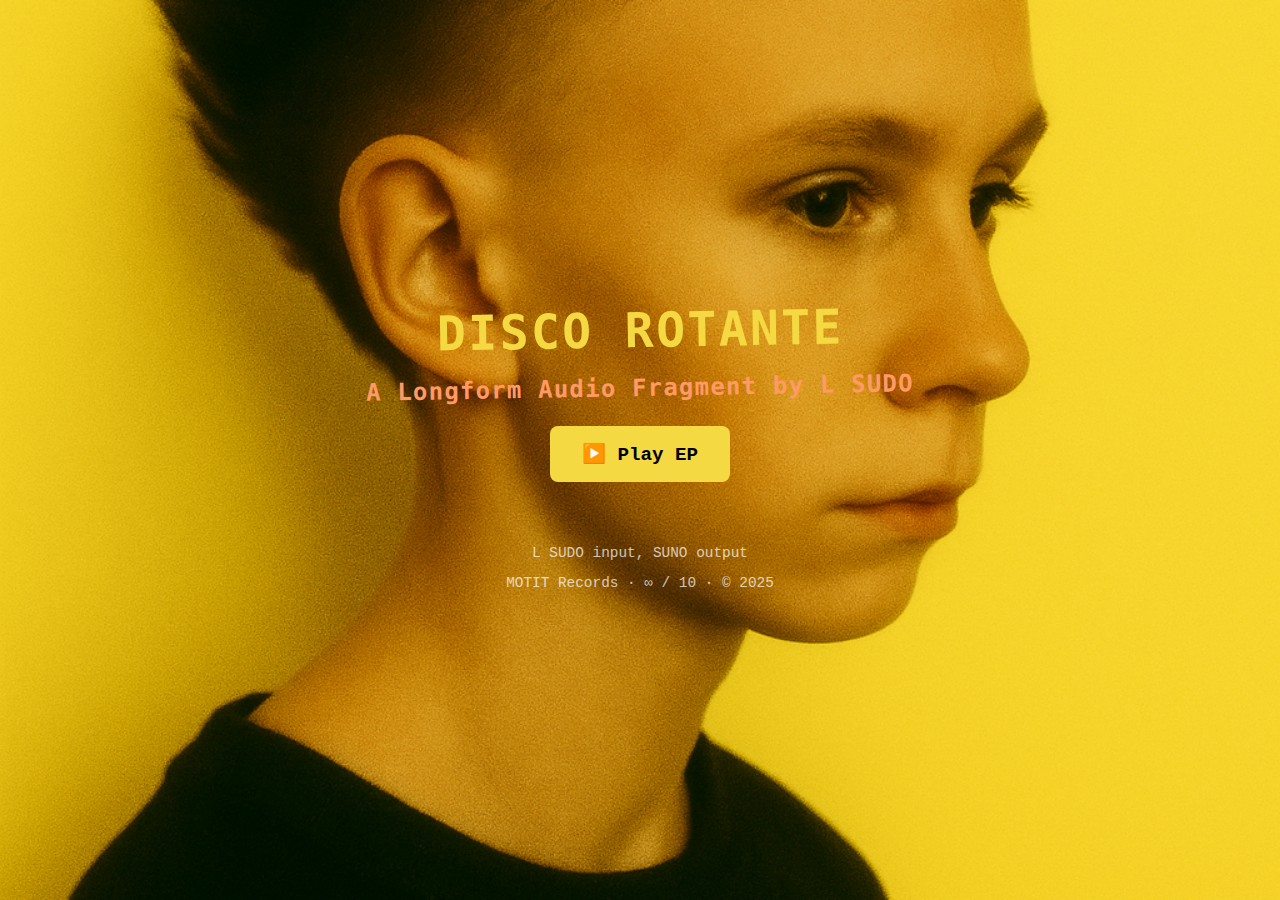
<file: index.html>
<!DOCTYPE html>
<html lang="en">
<head>
  <meta charset="UTF-8" />
  <meta name="viewport" content="width=device-width, initial-scale=1.0"/>
  <title>Disco Rotante</title>
  <link rel="stylesheet" href="style.css" />
  <style>
    body {
      margin: 0;
      padding: 0;
      background: black url('fallback_image.png') center center / cover no-repeat;
      color: white;
      font-family: 'Courier New', monospace;
      height: 100vh;
      display: flex;
      align-items: center;
      justify-content: center;
      flex-direction: column;
      text-align: center;
    }

    h1 {
      font-size: 3rem;
      margin: 0.5rem;
      color: #f4d942;
      letter-spacing: 0.1rem;
      transform: rotate(-1deg);
    }

    h2 {
      font-size: 1.5rem;
      color: #ff9966;
      margin: 0.5rem;
      transform: rotate(1deg);
    }

    .quirky {
      font-family: monospace;
      display: inline-block;
      transform: rotate(-1deg);
      letter-spacing: 0.05em;
      font-weight: bold;
    }

    .button {
      background: #f4d942;
      color: black;
      padding: 1rem 2rem;
      border: none;
      font-size: 1.2rem;
      margin: 1rem;
      cursor: pointer;
      text-decoration: none;
      border-radius: 8px;
      display: inline-block;
      font-weight: bold;
    }

    footer {
      margin-top: 2rem;
      font-size: 0.9rem;
      opacity: 0.7;
    }
  </style>
</head>
<body>
  <h1 class="quirky">DISCO ROTANTE</h1>
  <h2 class="quirky">A Longform Audio Fragment by L SUDO</h2>

  <a class="button" href="ep.html">▶️ Play EP</a>

  <footer>
    <p>L SUDO input, SUNO output</p>
    <p>MOTIT Records · ∞ / 10 · © 2025</p>
  </footer>
</body>
</html>
</file>
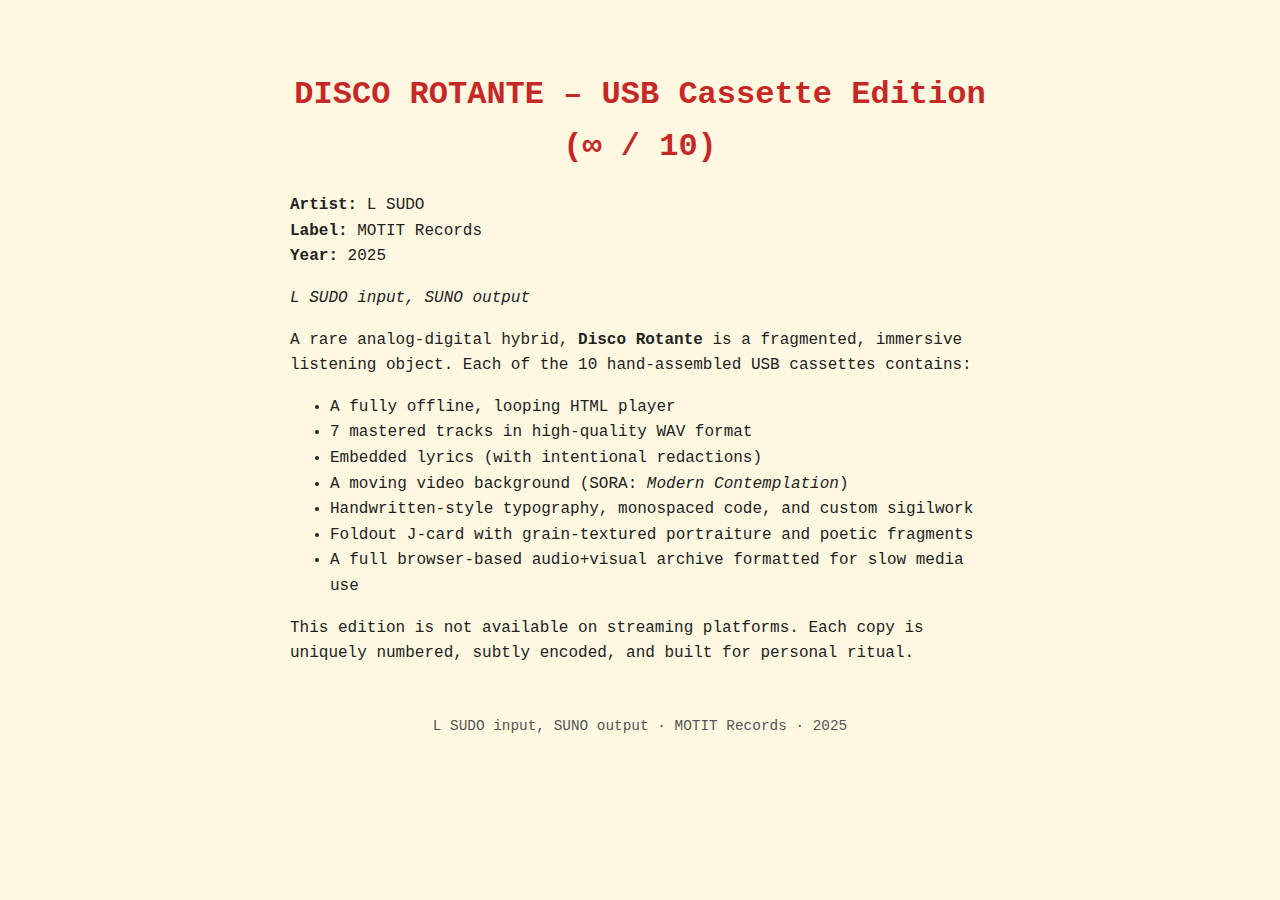
<file: DISCO_ROTANTE_InfoCard_Web.html>
<!DOCTYPE html>
<html lang="en">
<head>
  <meta charset="UTF-8">
  <title>DISCO ROTANTE – USB Cassette Edition</title>
  <style>
    body {
      background-color: #fff8e1;
      color: #222;
      font-family: 'Courier New', monospace;
      margin: 2rem auto;
      max-width: 700px;
      padding: 1rem;
      line-height: 1.6;
    }
    h1 {
      text-align: center;
      color: #c62828;
    }
    ul {
      margin-top: 0;
    }
    footer {
      text-align: center;
      margin-top: 3rem;
      font-size: 0.9rem;
      color: #555;
    }
  </style>
</head>
<body>
  <h1>DISCO ROTANTE – USB Cassette Edition (∞ / 10)</h1>

  <p><strong>Artist:</strong> L SUDO<br>
     <strong>Label:</strong> MOTIT Records<br>
     <strong>Year:</strong> 2025</p>

  <p><em>L SUDO input, SUNO output</em></p>

  <p>A rare analog-digital hybrid, <strong>Disco Rotante</strong> is a fragmented, immersive listening object. Each of the 10 hand-assembled USB cassettes contains:</p>

  <ul>
    <li>A fully offline, looping HTML player</li>
    <li>7 mastered tracks in high-quality WAV format</li>
    <li>Embedded lyrics (with intentional redactions)</li>
    <li>A moving video background (SORA: <em>Modern Contemplation</em>)</li>
    <li>Handwritten-style typography, monospaced code, and custom sigilwork</li>
    <li>Foldout J-card with grain-textured portraiture and poetic fragments</li>
    <li>A full browser-based audio+visual archive formatted for slow media use</li>
  </ul>

  <p>This edition is not available on streaming platforms. Each copy is uniquely numbered, subtly encoded, and built for personal ritual.</p>

  <footer>
    L SUDO input, SUNO output · MOTIT Records · 2025
  </footer>
</body>
</html>
</file>
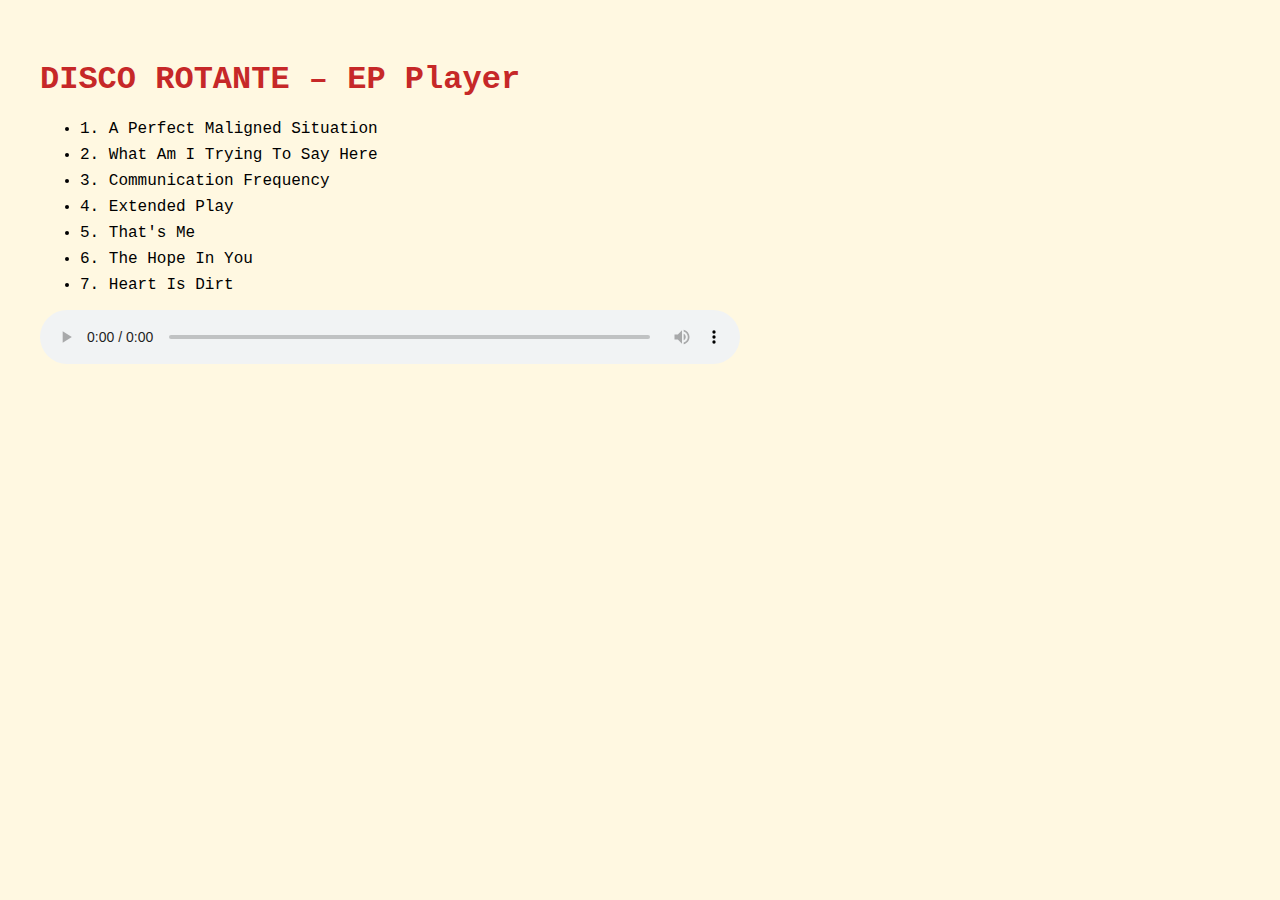
<file: ep.html>
<!DOCTYPE html>
<html lang='en'>
<head><meta charset='UTF-8'><title>Disco Rotante – EP</title>
<style>body{background:#fff8e1;font-family:'Courier New',monospace;padding:2rem;}h1{color:#c62828;}li{margin:0.5rem 0;cursor:pointer;}audio{width:100%;max-width:700px;}</style>
</head><body>
<h1>DISCO ROTANTE – EP Player</h1>
<ul id='playlist'>
<li onclick='playTrack(1)'>1. A Perfect Maligned Situation</li>
<li onclick='playTrack(2)'>2. What Am I Trying To Say Here</li>
<li onclick='playTrack(3)'>3. Communication Frequency</li>
<li onclick='playTrack(4)'>4. Extended Play</li>
<li onclick='playTrack(5)'>5. That's Me</li>
<li onclick='playTrack(6)'>6. The Hope In You</li>
<li onclick='playTrack(7)'>7. Heart Is Dirt</li>
</ul>
<audio id='player' controls autoplay><source id='audioSource' src='' type='audio/mpeg'></audio>
<script>
const tracks = [
  'https://drive.google.com/uc?export=download&id=1W_eXHM3SOqwyi3mc6UHwKSO-_VCZob2e',
  'https://drive.google.com/uc?export=download&id=15ruHEUaxTFarsRDP8hnf56iD2n4mFh2l',
  'https://drive.google.com/uc?export=download&id=14OOhGg-l-n7sIDwUN2gmCQlPeHi3hyOn',
  'https://drive.google.com/uc?export=download&id=154t7s9U6wefu6OwwbXBAWoqJeuXp4pml',
  'https://drive.google.com/uc?export=download&id=1KeoV6TkhAnW3AVsUZlh8HiBFW8aOi99b',
  'https://drive.google.com/uc?export=download&id=10e0lE0UyfMopff5UxAmMdLyT79i64OpT',
  'https://drive.google.com/uc?export=download&id=1Ktg96rhW6YFFzwrE86TflK6Z-IKm__2r',
];

function playTrack(index) {
  const player = document.getElementById('player');
  const source = document.getElementById('audioSource');
  source.src = tracks[index - 1];
  player.load();
  player.play();
}
</script>
</body></html>
</file>
<file: style.css>
body {
  background: black;
  color: white;
  font-family: 'Courier New', monospace;
  padding: 2rem;
}
h1 {
  font-size: 2rem;
  color: #f4d942;
  text-align: center;
}
.track {
  margin: 1rem 0;
}
.track h2 {
  font-size: 1.2rem;
  margin-bottom: 0.2rem;
  color: #ff9966;
}
audio {
  width: 100%;
}
footer {
  margin-top: 2rem;
  text-align: center;
  font-size: 0.9rem;
  opacity: 0.8;
}
</file>
